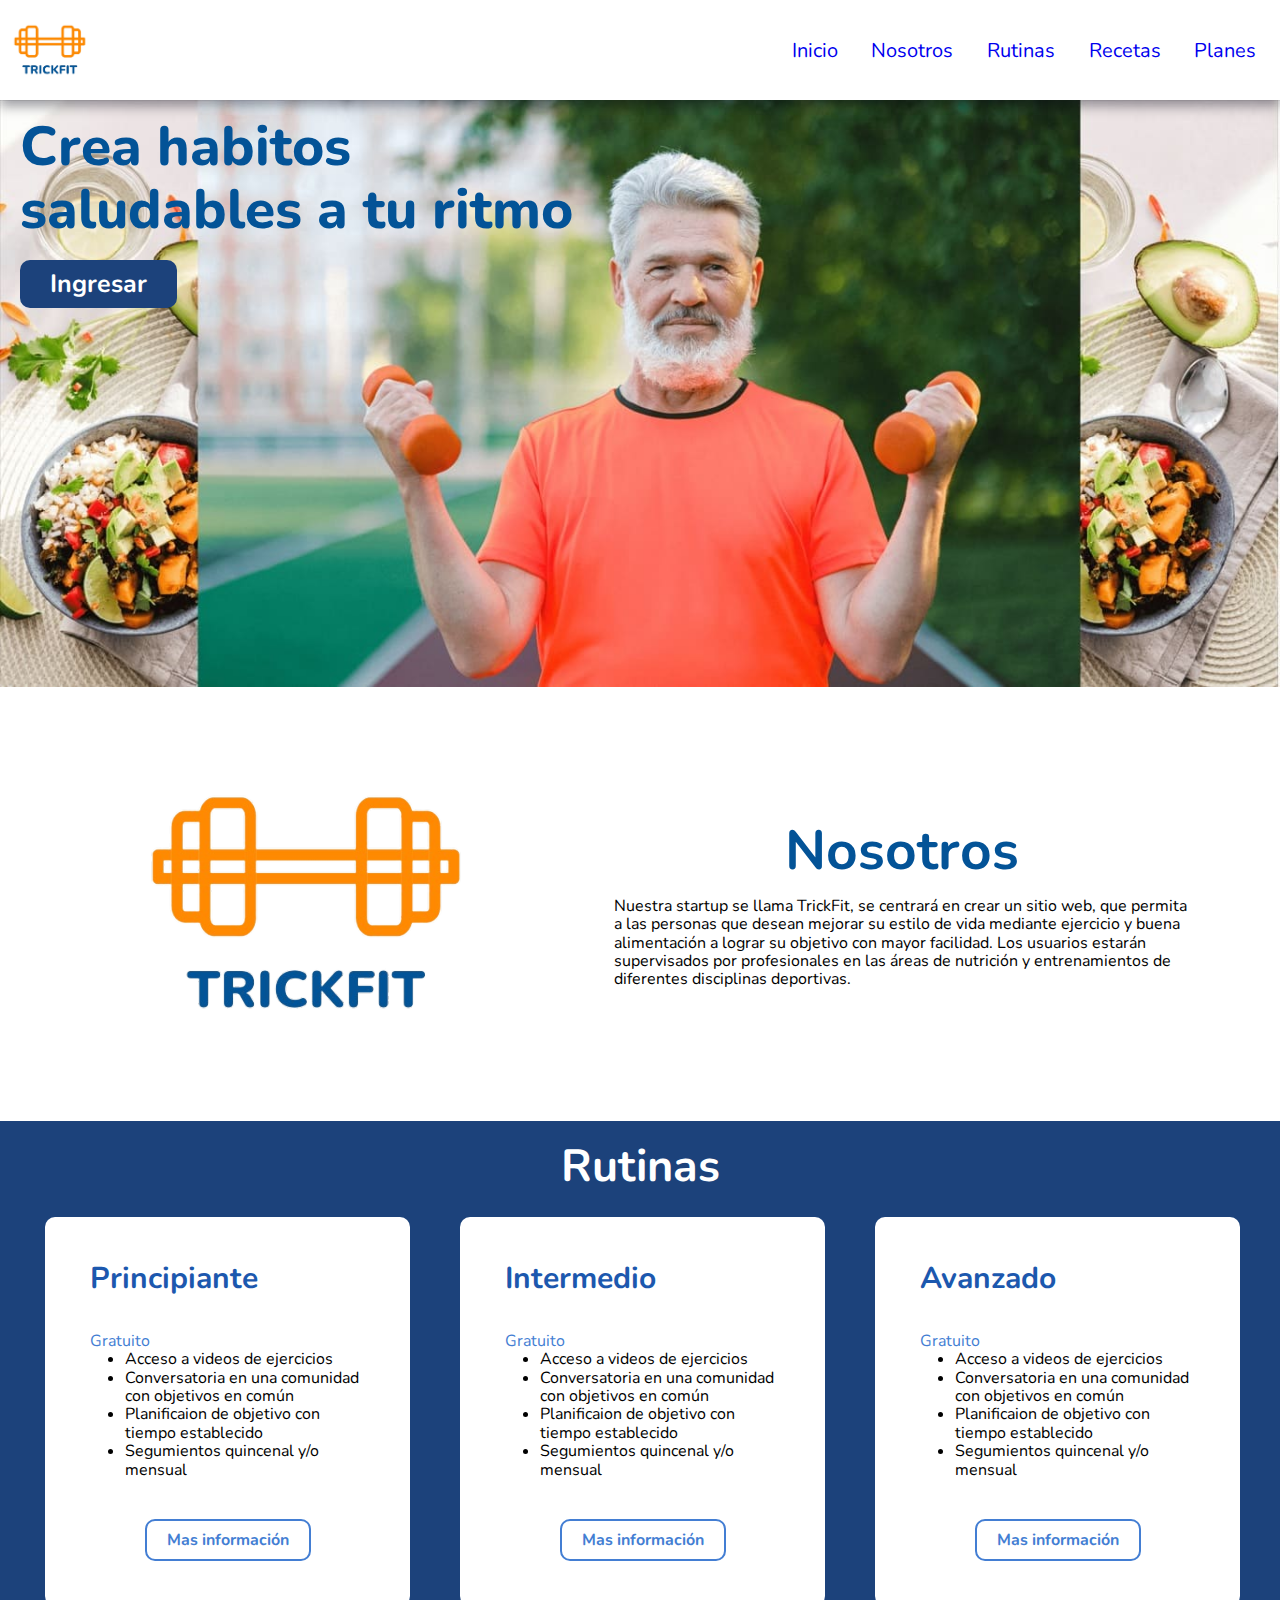
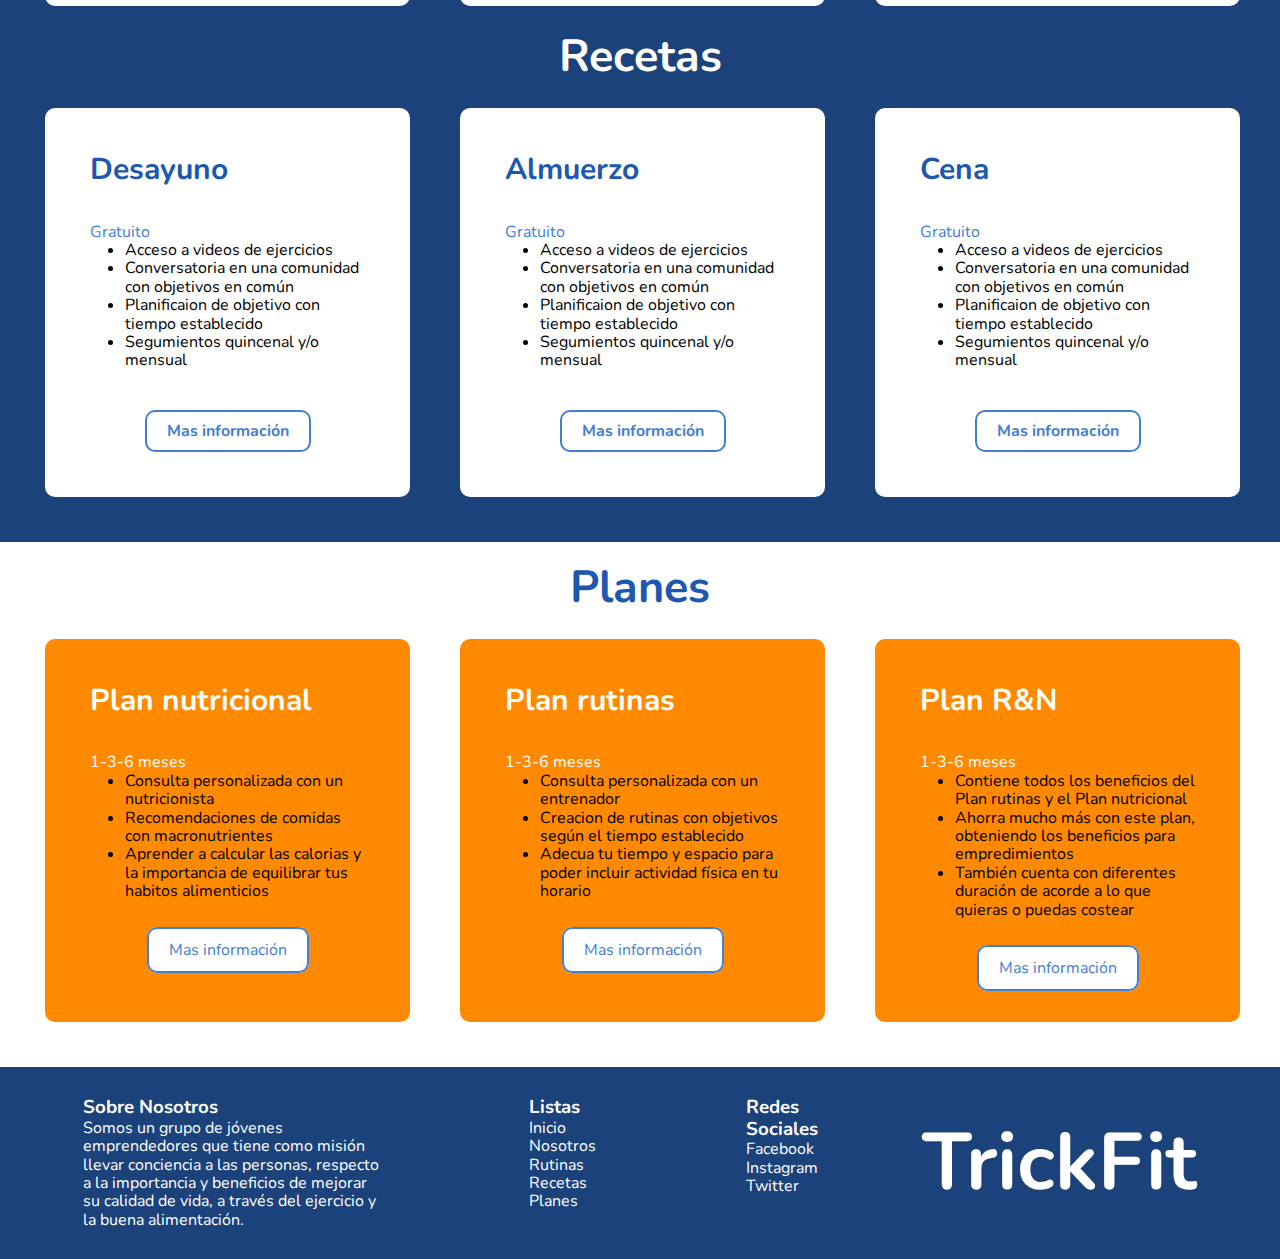
<file: index.html>
<!doctype html>
<html lang="en">
<head>
    <meta charset="UTF-8">
    <meta name="viewport" content="width=device-width, user-scalable=no, initial-scale=1.0, maximum-scale=1.0, minimum-scale=1.0">
    <meta http-equiv="X-UA-Compatible" content="ie=edge">
    <link rel="stylesheet" href="Style/style.css">
    <link rel="stylesheet" href="Style/normalize.css">
    <link rel="icon" href="Images/logo-white.jpeg">
    <link rel="preconnect" href="https://fonts.googleapis.com">
    <link rel="preconnect" href="https://fonts.gstatic.com" crossorigin>
    <link href="https://fonts.googleapis.com/css2?family=Nunito&display=swap" rel="stylesheet">
    <title>Home</title>
</head>
<body>
    <!--navbar-->
    <div class="navbar">
        <div class="navbar-logo" >
            <img src="Images/logo-trans.png" alt="logo">
        </div>
        <div class="navbar-options">
            <a href="#">Inicio</a>
            <a href="#Nosotros">Nosotros</a>
            <a href="#Rutinas">Rutinas</a>
            <a href="#Recetas">Recetas</a>
            <a href="#Planes">Planes</a>
        </div>
    </div>

    <!--Home-->
    <div class="home">
        <img alt="senior" src="Images/senior.jpg">
        <div class="home-slogan">
            <p>Crea habitos saludables a tu ritmo</p>
            <div class="home-btn">
                <button>
                    <a href="Views/account.html">Ingresar</a>
                </button>
            </div>
        </div>
    </div>

    <!--About Us-->
    <div class="about-us" id="Nosotros" >
        <img src="Images/logo-trans.png" alt="logo">
        <div class="about-us-description">
            <h2>Nosotros</h2>
            <p>
                Nuestra startup se llama TrickFit, se centrará en crear un sitio web, que permita a las personas que desean
                mejorar su estilo de vida mediante ejercicio y buena alimentación a lograr su objetivo con mayor facilidad. Los usuarios estarán
                supervisados por profesionales en las áreas de nutrición y entrenamientos de diferentes disciplinas deportivas.</p>
        </div>
    </div>

    <!--Rutinas y Recetas-->
    <div class="RandR" >
        <h2 class="RandR-title" id="Rutinas">Rutinas</h2>
        <div class="cards">
            <div class="card">
                <div class="card-header">
                    <span class="card-title">Principiante</span>
                    <span class="card-subtitle">Gratuito</span>
                </div>
                <ul>
                    <li>Acceso a videos de ejercicios</li>
                    <li>Conversatoria en una comunidad con objetivos en común</li>
                    <li>Planificaion de objetivo con tiempo establecido</li>
                    <li>Segumientos quincenal y/o mensual</li>
                </ul>
                <div class="card-btn">
                    <button>
                        <a href="Views/Routines/beginner.html">Mas información</a>
                    </button>
                </div>
            </div>
            <div class="card">
                <div class="card-header">
                    <span class="card-title">Intermedio</span>
                    <span class="card-subtitle">Gratuito</span>
                </div>
                <ul>
                    <li>Acceso a videos de ejercicios</li>
                    <li>Conversatoria en una comunidad con objetivos en común</li>
                    <li>Planificaion de objetivo con tiempo establecido</li>
                    <li>Segumientos quincenal y/o mensual</li>
                </ul>
                <div class="card-btn">
                    <button>
                        <a href="Views/Routines/intermediate.html">Mas información</a>
                    </button>
                </div>
            </div>
            <div class="card">
                <div class="card-header">
                    <span class="card-title">Avanzado</span>
                    <span class="card-subtitle">Gratuito</span>
                </div>
                <ul>
                    <li>Acceso a videos de ejercicios</li>
                    <li>Conversatoria en una comunidad con objetivos en común</li>
                    <li>Planificaion de objetivo con tiempo establecido</li>
                    <li>Segumientos quincenal y/o mensual</li>
                </ul>
                <div class="card-btn">
                    <button>
                        <a href="Views/Routines/advanced.html">Mas información</a>
                    </button>
                </div>
            </div>
        </div>
        <h2 class="RandR-title" id="Recetas">Recetas</h2>
        <div class="cards">
            <div class="card">
                <div class="card-header">
                    <span class="card-title">Desayuno</span>
                    <span class="card-subtitle">Gratuito</span>
                </div>
                <ul>
                    <li>Acceso a videos de ejercicios</li>
                    <li>Conversatoria en una comunidad con objetivos en común</li>
                    <li>Planificaion de objetivo con tiempo establecido</li>
                    <li>Segumientos quincenal y/o mensual</li>
                </ul>
                <div class="card-btn">
                    <button>
                        <a href="Views/Recipes/breakfast.html">Mas información</a>
                    </button>
                </div>
            </div>
            <div class="card">
                <div class="card-header">
                    <span class="card-title">Almuerzo</span>
                    <span class="card-subtitle">Gratuito</span>
                </div>
                <ul>
                    <li>Acceso a videos de ejercicios</li>
                    <li>Conversatoria en una comunidad con objetivos en común</li>
                    <li>Planificaion de objetivo con tiempo establecido</li>
                    <li>Segumientos quincenal y/o mensual</li>
                </ul>
                <div class="card-btn">
                    <button>
                        <a href="Views/Recipes/lunch.html">Mas información</a>
                    </button>
                </div>
            </div>
            <div class="card">
                <div class="card-header">
                    <span class="card-title">Cena</span>
                    <span class="card-subtitle">Gratuito</span>
                </div>
                <ul>
                    <li>Acceso a videos de ejercicios</li>
                    <li>Conversatoria en una comunidad con objetivos en común</li>
                    <li>Planificaion de objetivo con tiempo establecido</li>
                    <li>Segumientos quincenal y/o mensual</li>
                </ul>
                <div class="card-btn">
                    <button>
                        <a href="Views/Recipes/dinner.html">Mas información</a>
                    </button>
                </div>
            </div>
        </div>
    </div>

    <!--Planes-->
    <div class="RandP">
        <h2 class="RandP-title" id="Planes">Planes</h2>
        <div class="cardsP">
            <div class="cardP">
                <div class="cardP-header">
                    <span class="cardP-title">Plan nutricional</span>
                    <span class="cardP-subtitle">1-3-6 meses</span>
                </div>
                <ul>
                    <li>Consulta personalizada con un nutricionista </li>
                    <li>Recomendaciones de comidas con macronutrientes</li>
                    <li>Aprender a calcular las calorias y la importancia de equilibrar tus habitos alimenticios</li>
                </ul>
                <div class="cardP-btn">
                    <a href="Views/Plans/planNutricional.html">Mas información</a>
                </div>
            </div>
            <div class="cardP">
                <div class="cardP-header">
                    <span class="cardP-title">Plan rutinas</span>
                    <span class="cardP-subtitle">1-3-6 meses</span>
                </div>
                <ul>
                    <li>Consulta personalizada con un entrenador</li>
                    <li>Creacion de rutinas con objetivos según el tiempo establecido</li>
                    <li>Adecua tu tiempo y espacio para poder incluir actividad física en tu horario</li>
                </ul>
                <div class="cardP-btn">
                    <a href="Views/Plans/planRutinas.html">Mas información</a>
                </div>
            </div>
            <div class="cardP">
                <div class="cardP-header">
                    <span class="cardP-title">Plan R&N</span>
                    <span class="cardP-subtitle">1-3-6 meses</span>
                </div>
                <ul>
                    <li>Contiene todos los beneficios del Plan rutinas y el Plan nutricional</li>
                    <li>Ahorra mucho más con este plan, obteniendo los beneficios para empredimientos</li>
                    <li>También cuenta con diferentes duración de acorde a lo que quieras o puedas
                        costear</li>
                </ul>
                <div class="cardP-btn">
                    <a href="Views/Plans/planR&N.html">Mas información</a>
                </div>
            </div>
        </div>
    </div>

    <!--Footer-->
    <div class="footer">
        <div class="footer-part-about">
            <h3 class="footer-title-about">Sobre Nosotros</h3>
            <p>
                Somos un grupo de jóvenes emprendedores que tiene como misión llevar conciencia a las personas,
                respecto a la importancia y beneficios de mejorar su calidad de vida, a través del ejercicio y
                la buena alimentación.
            </p>
        </div>
        <div class="footer-part">
            <h3 class="footer-title">Listas</h3>
            <div>
                <a href="#">Inicio</a>
                <a href="#Nosotros">Nosotros</a>
                <a href="#Rutinas">Rutinas</a>
                <a href="#Recetas">Recetas</a>
                <a href="#Planes">Planes</a>
            </div>
        </div>
        <div class="footer-part">
            <h3 class="footer-title">Redes Sociales</h3>
            <div>
                <a href="https://www.facebook.com" target="_blank">Facebook</a>
                <a href="https://www.instagram.com" target="_blank">Instagram</a>
                <a href="https://www.twitter.com" target="_blank">Twitter</a>
            </div>
        </div>
        <span class="trickfit">TrickFit</span>
    </div>
</body>
</html>
</file>
<file: Style/style.css>
/*NAVBAR*/
* {
    font-family: 'Nunito', sans-serif;
}
html {
    scroll-behavior: smooth;

}
.navbar {
    display: flex;
    height: 100px;
    box-shadow: 0 6px 12px #0016;
    z-index: 10
}
.navbar-logo {
    display: flex;
    width: 60%;

}
.navbar-options {
    display: flex;
    align-items: center;
    justify-content: space-evenly;
    width: 40%;

}
.navbar-options a {
    margin: 10px;
    text-decoration: none;
    font-size: 20px;
}
/*HOME*/
.home {
    display: flex;
}
.home img {
    width: 100%;
    z-index: -1
}
.home-slogan {
    position: absolute;
    font-size: 55px;
    margin: 15px 20px;
    color: #035397;
    font-weight: 800;
    width: 48%;
}
.home-btn button {
    font-size: 25px;
    background: #1C427B;
    padding: 10px 30px;
    cursor: pointer;
    border-radius: 10px;
    border-style: none;
}

.home-btn button a {
    text-decoration: none;
    color: #fff;
    font-weight: bold;
}

/*NOSOTROS*/
.about-us {
    display: flex;
    height: 55%;
    justify-content: space-evenly;
    align-items: center;
}
.about-us image {
    margin: 10px auto;
    padding: 20px;
}
.about-us-description {
    width: 45%;
}
.about-us-description h2 {
    text-align: center;
    font-size: 55px;
    color: #035397;
    font-weight: 700;
    margin-bottom: 15px;
}
/*RANDR*/
.RandR {
    background: #1C427B;
    padding: 20px;
}
.RandR-title {
    color: #fff;
    font-weight: bold;
    font-size: 45px;
    text-align: center;
}
.cards {
    display: flex;
    justify-content: space-evenly;
}
.card {
    background: #fff;
    border-radius: 10px;
    margin: 25px;
    padding: 45px;
}
.card ul {
    margin-left: 35px;
    width: 240px;
}
.card-header {
    display: flex;
    flex-direction: column;
}
.card-title {
    color: #1C58AE;
    font-weight: bold;
    font-size: 30px;
    margin: 0 0 35px 0;
}
.card-subtitle {
    color: #437ED3;
}
.card-btn {
    display: block;
    text-align: center;
    margin-top: 40px;
}
.card-btn button {
    color: #437ED3;
    border-radius: 10px;
    border: 2px solid #437ED3;
    padding: 10px 20px;
    background: #fff;
    cursor: pointer;
}

.card-btn button a {
    text-decoration: none;
    color: #437ED3;
    font-weight: bold;
}

/*RANDP*/
.RandP {
    background: #ffffff;
    padding: 20px;
}
.RandP-title {
    color: #1C58AE;
    font-weight: bold;
    font-size: 45px;
    text-align: center;
}
.cardsP {
    display: flex;
    justify-content: space-evenly;
}
.cardP {
    background: #FF8A01;
    border-radius: 10px;
    margin: 25px;
    padding: 45px;
}
.cardP ul {
    margin-left: 35px;
    width: 240px;
}
.cardP-header {
    color: #ffffff;
    display: flex;
    flex-direction: column;
}
.cardP-title {
    color: #ffffff;
    font-weight: bold;
    font-size: 30px;
    margin: 0 0 35px 0;
}
.cardP-subtitle {
    color: #ffffff;
}
.cardP-btn {
    display: block;
    text-align: center;
    margin-top: 40px;
}
.cardP-btn a{
    color: #437ED3;
    border-radius: 10px;
    border: 2px solid #437ED3;
    padding: 10px 20px;
    background: #fff;
    cursor: pointer;
    text-decoration: none;
}

/*Footer*/
.footer {
    display: flex;
    background: #1C427B;
    flex-direction: row;
    color: #fff;
    justify-content: space-around;
    padding: 30px;
}
.footer-part-about {
    width: 300px;
}
.footer-part {
    text-align: left;
    width: 30px;
    margin: 0 40px;
}
.footer-part div a {
    color: #fff;
    text-decoration: none;
}
.trickfit {
    display: flex;
    align-items: center;
    font-weight: bold;
    font-size: 80px;
}
</file>
